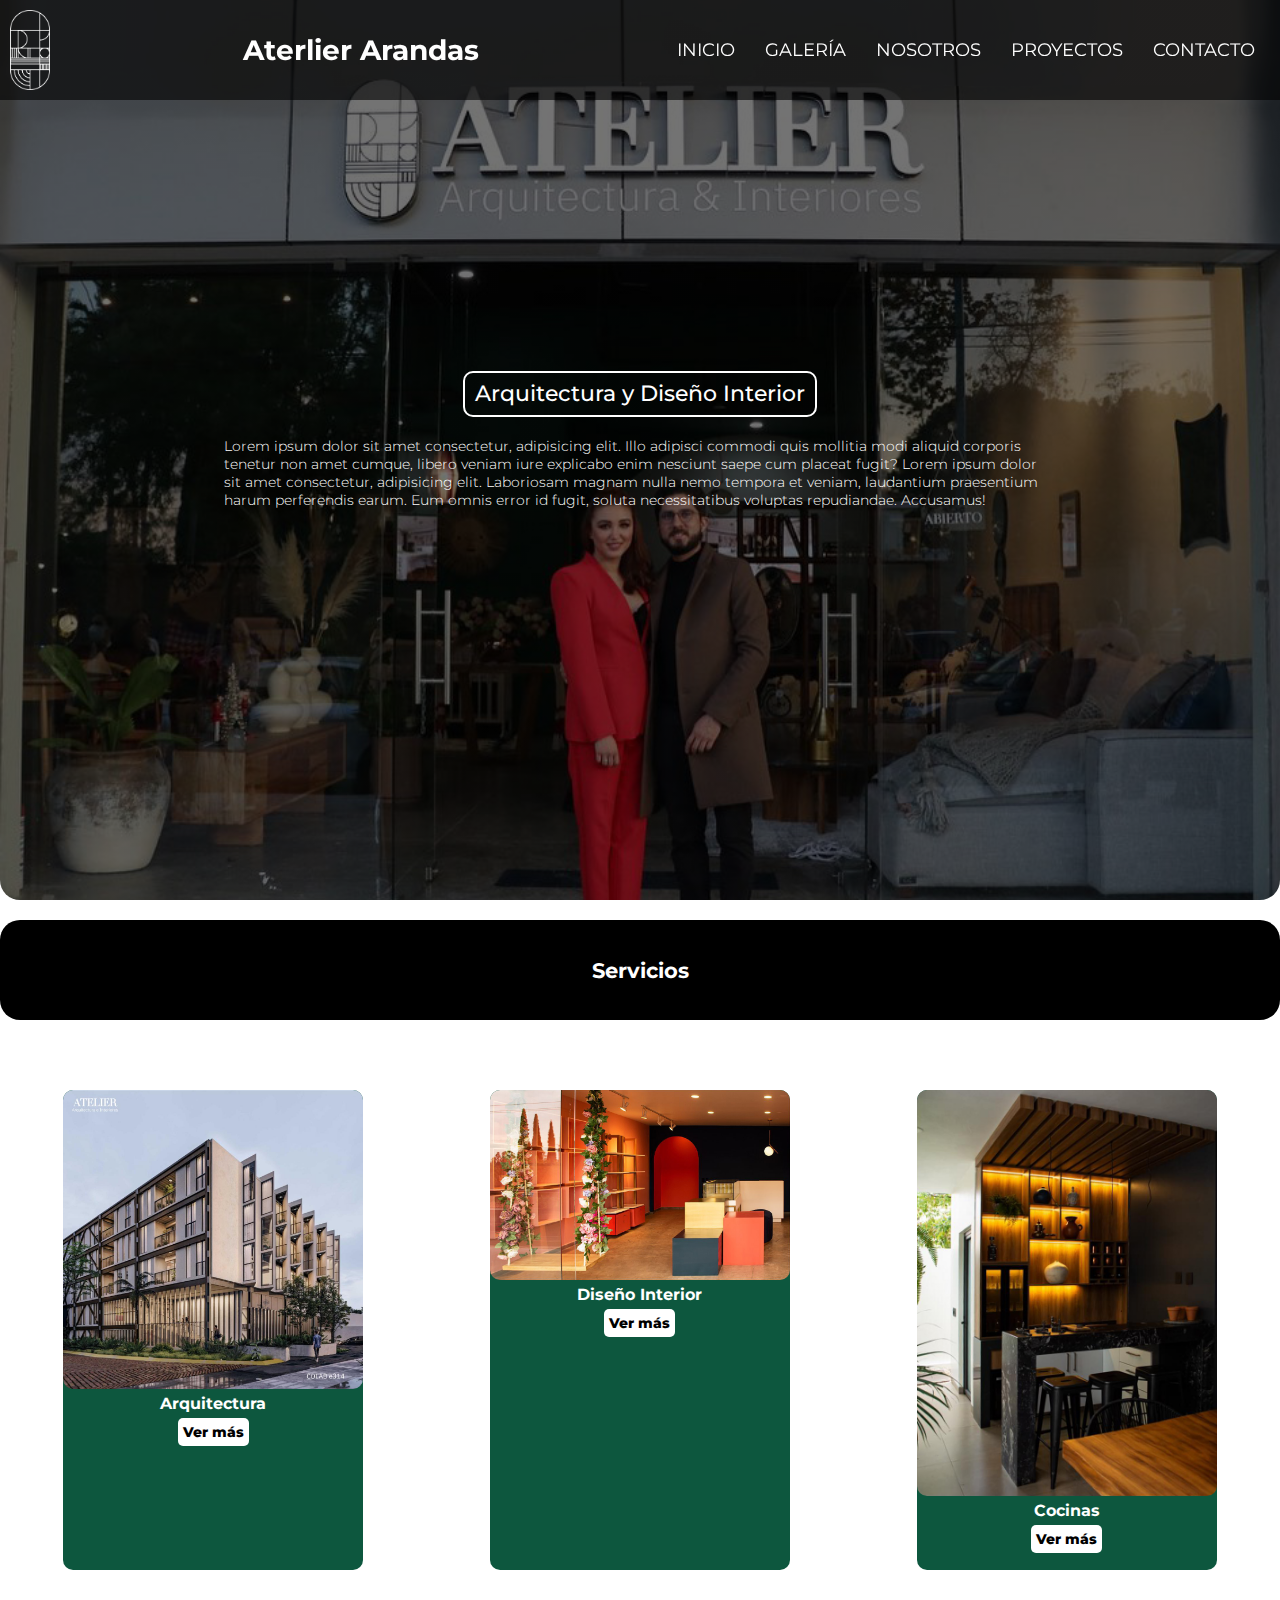
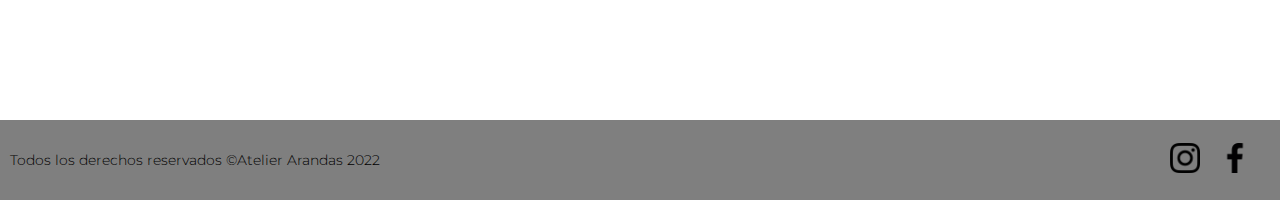
<file: index.html>
<!DOCTYPE html>
<html lang="en">
<head>
    <meta charset="UTF-8">
    <meta http-equiv="X-UA-Compatible" content="IE=edge">
    <meta name="viewport" content="width=device-width, initial-scale=1.0">
    <!-- titulo -->
    <title>Atelier Arandas</title>
    <!-- link estilos -->
    <link rel="stylesheet" href="styles/main.css">
    <!-- fonts -->
    <link rel="preconnect" href="https://fonts.googleapis.com">
    <link rel="preconnect" href="https://fonts.gstatic.com" crossorigin>
    <link href="https://fonts.googleapis.com/css2?family=Montserrat:wght@400;500&display=swap" rel="stylesheet">
</head>
<body>
    <!-- inicio nav -->
    <header>
    <nav>
        <img src="assets/logo-sencillo-blanco.png" alt="LOGOATELIER">
        <h1 id="inicio-regresar"> Aterlier Arandas </h1>
        <ul>
            <li>
                <a href="#inicio-regresar">Inicio</a>
            </li>
            <li>
                <a href="views/galeria.html">Galería</a>
            </li>
            <li>
                <a href="views/nosotros.html">Nosotros</a>
            </li>
            <li>
                <a href="views/proyectos.html">Proyectos</a>
            </li>
            <li>
                <a href="views/contacto.html">Contacto</a>
            </li>
        </ul>
    </nav>
    </header>
    <!-- inicia main -->
    <main>
        <section class="intro">
            <h2>Arquitectura y Diseño Interior</h2>
            <p> Lorem ipsum dolor sit amet consectetur, adipisicing elit. Illo adipisci commodi quis mollitia modi aliquid corporis tenetur non amet cumque, libero veniam iure explicabo enim nesciunt saepe cum placeat fugit? Lorem ipsum dolor sit amet consectetur, adipisicing elit. Laboriosam magnam nulla nemo tempora et veniam, laudantium praesentium harum perferendis earum. Eum omnis error id fugit, soluta necessitatibus voluptas repudiandae. Accusamus!
            </p>
        </section>

        <section class="aside">
            <h2>Servicios</h2>
            <div>
                <div>
                    <img src="assets/bohemia.jpg" alt="arquitectura">
                    <h3> Arquitectura </h3>
                    <a href="">Ver más</a>
                </div>
                <div>
                    <img src="assets/conceptstore.jpg" alt="">
                    <h3> Diseño Interior </h3>
                    <a href=""> Ver más</a>
                </div>
                <div>
                    <img src="assets/cocineta.jpg" alt="">
                    <h3> Cocinas </h3>
                    <a href="">Ver más</a>
                </div>
            </div>
        
        </section>

        <section class="galeria">

        </section>

    </main>



    <!-- incia footer -->
    <footer> 
       <div class="footer-contenedor">
            <span>
                 Todos los derechos reservados ©Atelier Arandas 2022
             </span>
             <div class="links-rrss">
             <div>
                 <a href="https://www.instagram.com/atelierarandas/" target="_blank">
                <img src="assets/logoinstagram.png" alt="Instagram">
                 </a>
             </div>
             <div>
                <a href="https://www.facebook.com/atelierarandas/" target="_blank">
                <img src="assets/logofacebook.png" alt="Facebook">
                </a>
            </div>
            </div>
        </div>
    </footer>
</body>
</html>
</file>
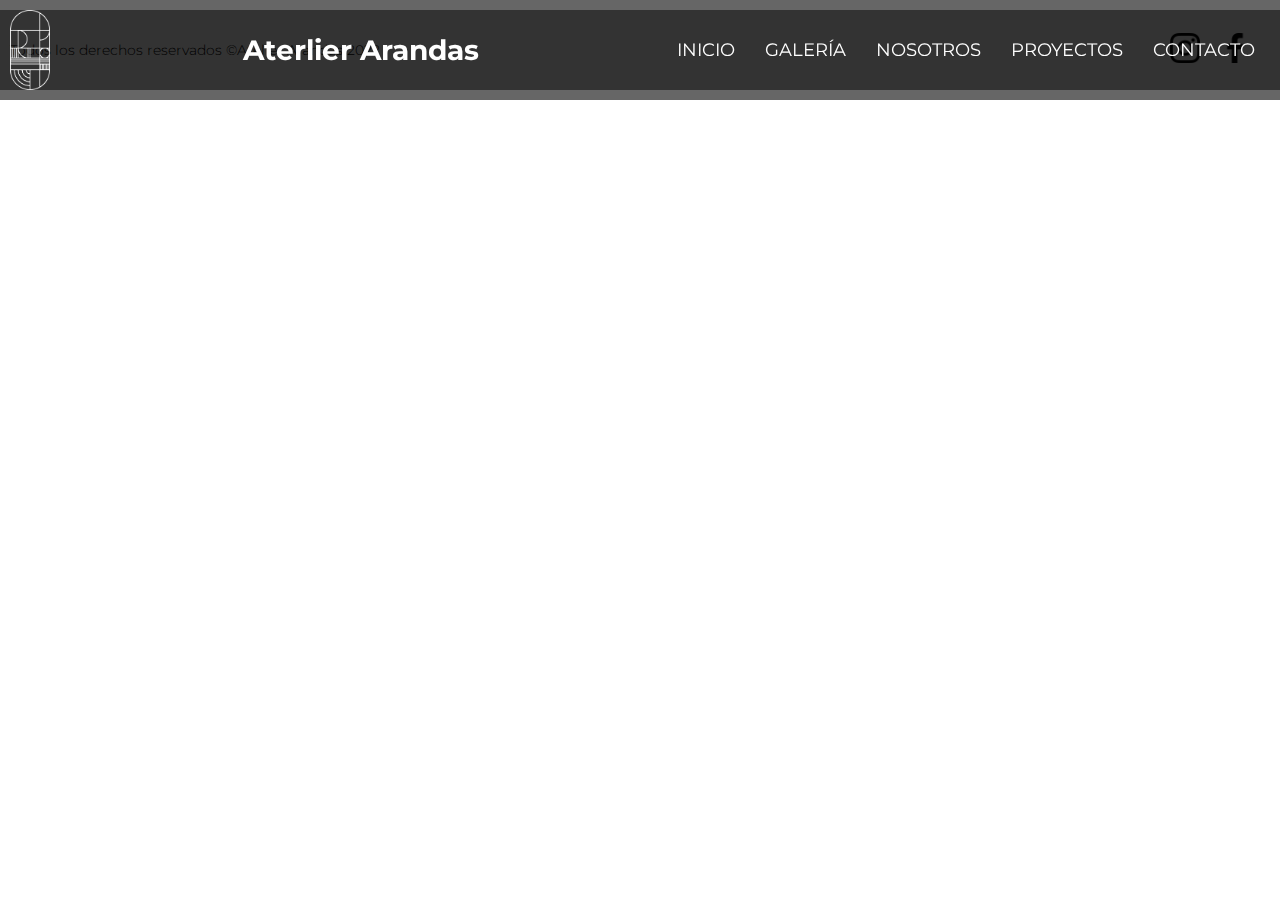
<file: views/contacto.html>
<!DOCTYPE html>
<html lang="en">

<head>
    <meta charset="UTF-8">
    <meta http-equiv="X-UA-Compatible" content="IE=edge">
    <meta name="viewport" content="width=device-width, initial-scale=1.0">
    <!-- título -->
    <title>Contacto</title>
    <!-- link con css -->
    <link rel="stylesheet" href="../styles/main.css">
    <!-- fonts -->
    <link rel="preconnect" href="https://fonts.googleapis.com">
    <link rel="preconnect" href="https://fonts.gstatic.com" crossorigin>
    <link href="https://fonts.googleapis.com/css2?family=Montserrat:wght@400;500&display=swap" rel="stylesheet">
</head>

<body>
    <!-- inicio nav -->
    <header>
        <nav>
            <img src="../assets/logo-sencillo-blanco.png" alt="LOGOATELIER">
            <h1 id="inicio-regresar"> Aterlier Arandas </h1>
            <ul>
                <li>
                    <a href="../index.html">Inicio</a>
                </li>
                <li>
                    <a href="galeria.html">Galería</a>
                </li>
                <li>
                    <a href="nosotros.html">Nosotros</a>
                </li>
                <li>
                    <a href="proyectos.html">Proyectos</a>
                </li>
                <li>
                    <a href="#inicio-regresar">Contacto</a>
                </li>
            </ul>
        </nav>
    </header>

    <!-- inicia main -->
    <main>




    </main>



    <!-- incia footer -->
    <footer>
        <div class="footer-contenedor">
            <span>
                Todos los derechos reservados ©Atelier Arandas 2022
            </span>
            <div class="links-rrss">
                <div>
                    <a href="https://www.instagram.com/atelierarandas/" target="_blank">
                        <img src="../assets/logoinstagram.png" alt="Instagram">
                    </a>
                </div>
                <div>
                    <a href="https://www.facebook.com/atelierarandas/" target="_blank">
                        <img src="../assets/logofacebook.png" alt="Facebook">
                    </a>
                </div>
            </div>
        </div>
    </footer>
</body>

</html>
</file>
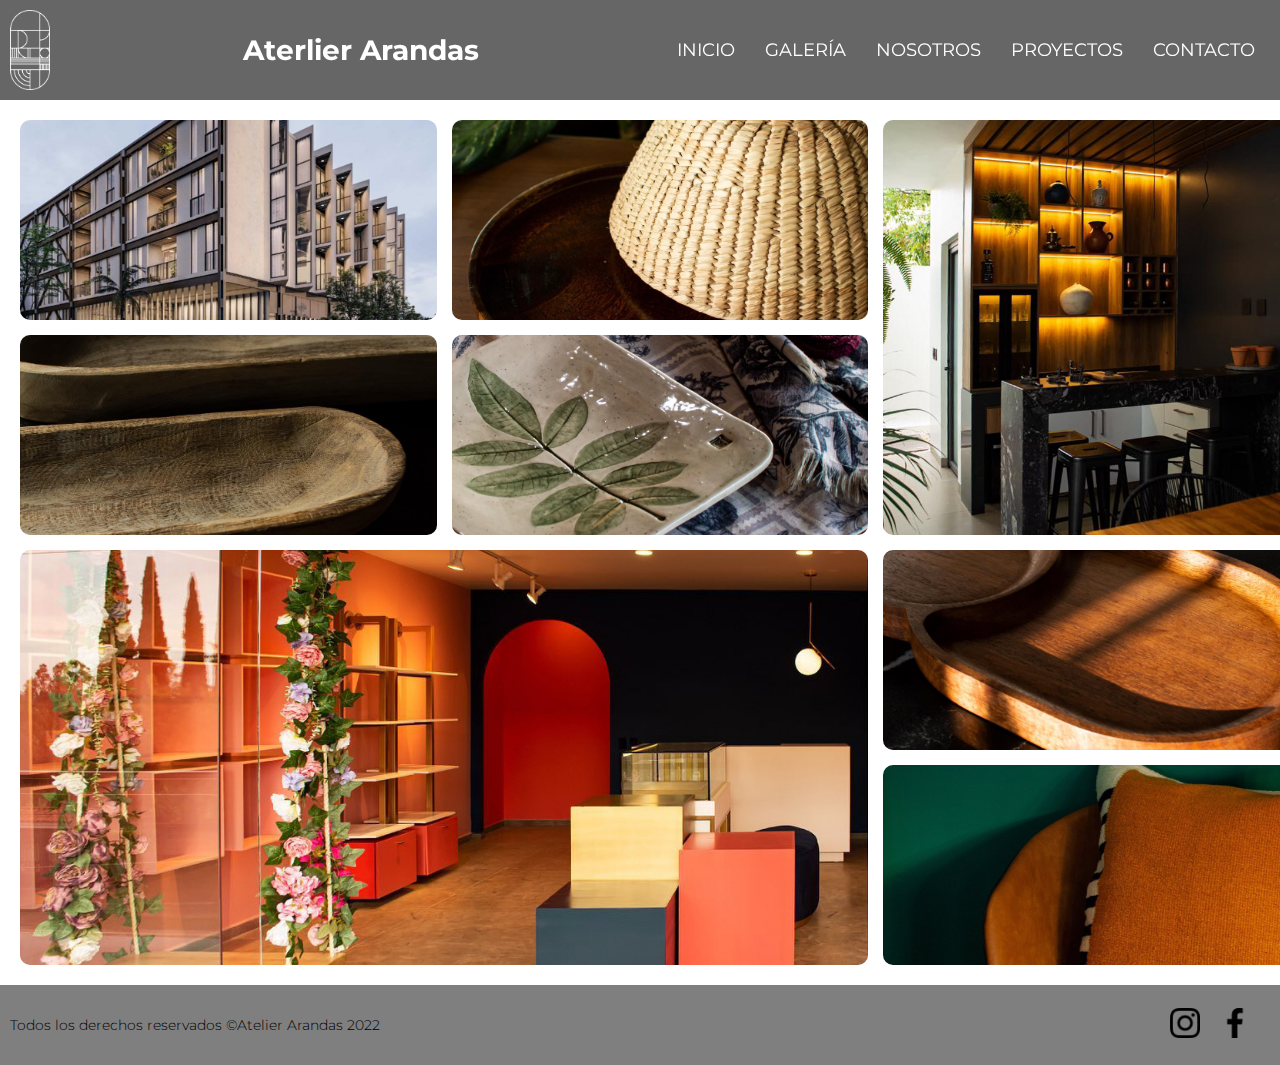
<file: views/galeria.html>
<!DOCTYPE html>
<html lang="en">

<head>
    <meta charset="UTF-8">
    <meta http-equiv="X-UA-Compatible" content="IE=edge">
    <meta name="viewport" content="width=device-width, initial-scale=1.0">
    <!-- título -->
    <title>Galería</title>
    <!-- link con css -->
    <link rel="stylesheet" href="../styles/main.css">
    <!-- fonts -->
    <link rel="preconnect" href="https://fonts.googleapis.com">
    <link rel="preconnect" href="https://fonts.gstatic.com" crossorigin>
    <link href="https://fonts.googleapis.com/css2?family=Montserrat:wght@400;500&display=swap" rel="stylesheet">
</head>

<body>
    <!-- inicio nav -->
    <header>
        <nav>
            <img src="../assets/logo-sencillo-blanco.png" alt="LOGOATELIER">
            <h1 id="inicio-regresar"> Aterlier Arandas </h1>
            <ul>
                <li>
                    <a href="../index.html">Inicio</a>
                </li>
                <li>
                    <a href="#inicio-regresar">Galería</a>
                </li>
                <li>
                    <a href="nosotros.html">Nosotros</a>
                </li>
                <li>
                    <a href="proyectos.html">Proyectos</a>
                </li>
                <li>
                    <a href="contacto.html">Contacto</a>
                </li>
            </ul>
        </nav>
    </header>

    <!-- inicia main -->
    <main>
        <section class="galeria">
            <div class="grid-container">
                <img src="../assets/bohemia.jpg" alt="arquitectura">
            </div>
            <div class="grid-container">
                <img src="../assets/charola.jpg" alt="diseño interior">
            </div>
            <div class="grid-container img-vrt">
                <img src="../assets/cocineta.jpg" alt="cocinas">
            </div>
            <div class="grid-container">
                <img src="../assets/piezas.jpg" alt="diseño interior">
            </div>
            <div class="grid-container">
                <img src="../assets/platotextil.jpg" alt="diseño interior">
            </div>
            <div class="grid-container img-hrz">
                <img src="../assets/conceptstore.jpg" alt="diseño interior">
            </div>
            <div class="grid-container">
                <img src="../assets/reposador.jpg" alt="diseño interior">
            </div>
            <div class="grid-container">
                <img src="../assets/silla.jpg" alt="diseño interior">
            </div>
        </section>



    </main>

    <!-- incia footer -->
    <footer>
        <div class="footer-contenedor">
            <span>
                Todos los derechos reservados ©Atelier Arandas 2022
            </span>
            <div class="links-rrss">
                <div>
                    <a href="https://www.instagram.com/atelierarandas/" target="_blank">
                        <img src="../assets/logoinstagram.png" alt="Instagram">
                    </a>
                </div>
                <div>
                    <a href="https://www.facebook.com/atelierarandas/" target="_blank">
                        <img src="../assets/logofacebook.png" alt="Facebook">
                    </a>
                </div>
            </div>
        </div>
    </footer>
</body>

</html>
</file>
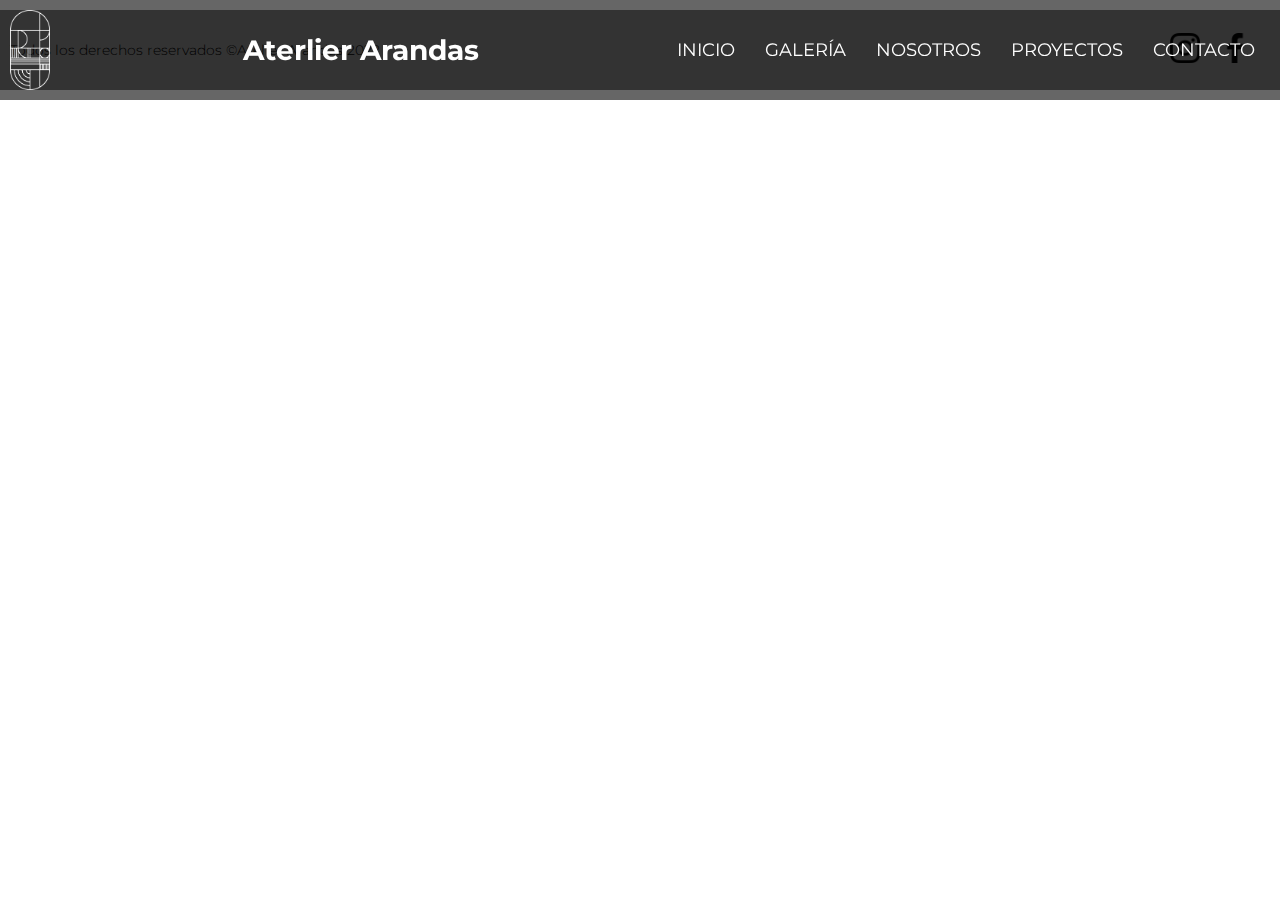
<file: views/nosotros.html>
<!DOCTYPE html>
<html lang="en">

<head>
    <meta charset="UTF-8">
    <meta http-equiv="X-UA-Compatible" content="IE=edge">
    <meta name="viewport" content="width=device-width, initial-scale=1.0">
    <!-- título -->
    <title>Nosotros</title>
    <!-- link con css -->
    <link rel="stylesheet" href="../styles/main.css">
    <!-- fonts -->
    <link rel="preconnect" href="https://fonts.googleapis.com">
    <link rel="preconnect" href="https://fonts.gstatic.com" crossorigin>
    <link href="https://fonts.googleapis.com/css2?family=Montserrat:wght@400;500&display=swap" rel="stylesheet">
</head>

<body>
    <!-- inicio nav -->
    <header>
        <nav>
            <img src="../assets/logo-sencillo-blanco.png" alt="LOGOATELIER">
            <h1 id="inicio-regresar"> Aterlier Arandas </h1>
            <ul>
                <li>
                    <a href="../index.html">Inicio</a>
                </li>
                <li>
                    <a href="galeria.html">Galería</a>
                </li>
                <li>
                    <a href="#inicio-regresar">Nosotros</a>
                </li>
                <li>
                    <a href="proyectos.html">Proyectos</a>
                </li>
                <li>
                    <a href="contacto.html">Contacto</a>
                </li>
            </ul>
        </nav>
    </header>

    <!-- inicia main -->
    <main>




    </main>



    <!-- incia footer -->
    <footer>
        <div class="footer-contenedor">
            <span>
                Todos los derechos reservados ©Atelier Arandas 2022
            </span>
            <div class="links-rrss">
                <div>
                    <a href="https://www.instagram.com/atelierarandas/" target="_blank">
                        <img src="../assets/logoinstagram.png" alt="Instagram">
                    </a>
                </div>
                <div>
                    <a href="https://www.facebook.com/atelierarandas/" target="_blank">
                        <img src="../assets/logofacebook.png" alt="Facebook">
                    </a>
                </div>
            </div>
        </div>
    </footer>
</body>

</html>
</file>
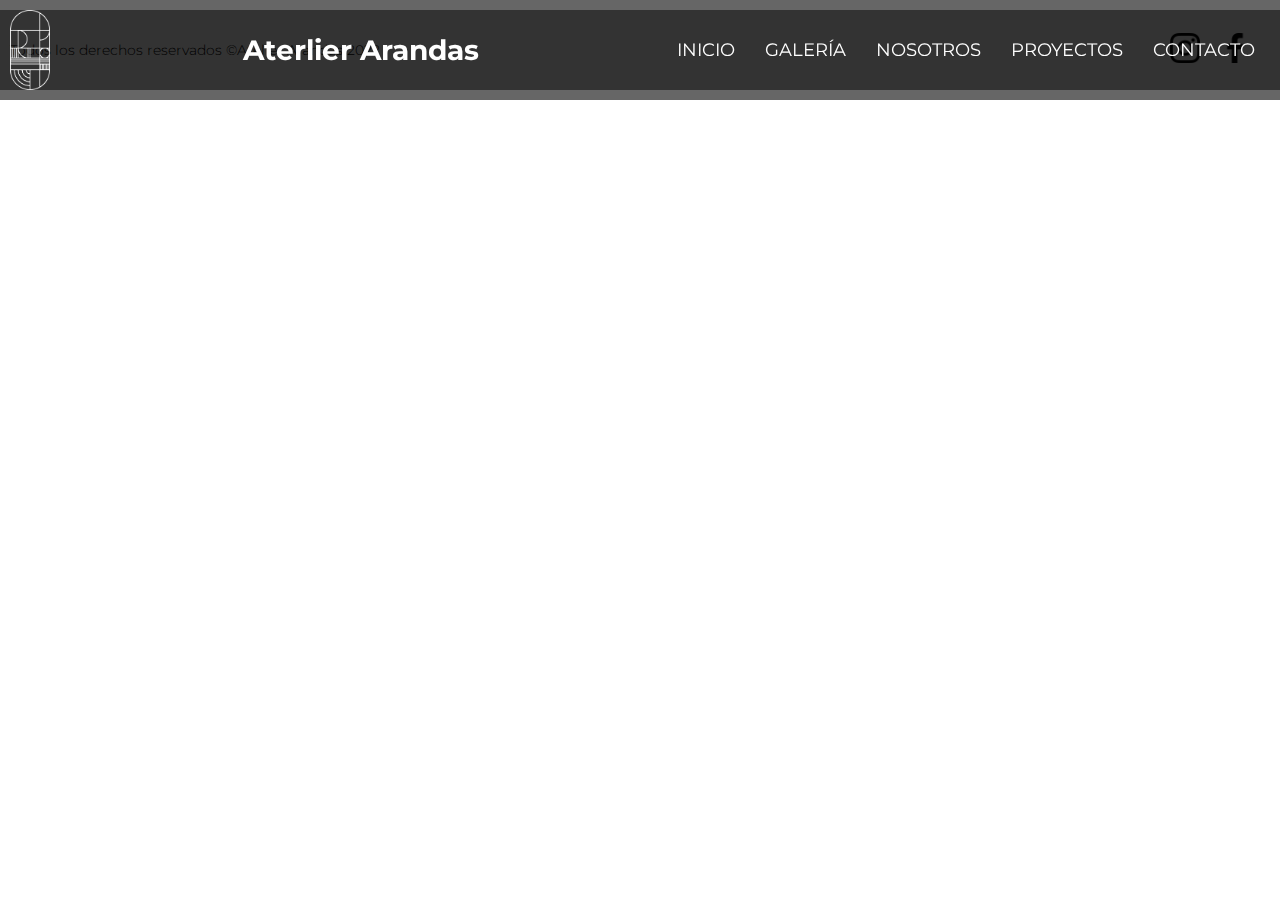
<file: views/proyectos.html>
<!DOCTYPE html>
<html lang="en">

<head>
    <meta charset="UTF-8">
    <meta http-equiv="X-UA-Compatible" content="IE=edge">
    <meta name="viewport" content="width=device-width, initial-scale=1.0">
    <!-- título -->
    <title>Proyectos</title>
    <!-- link con css -->
    <link rel="stylesheet" href="../styles/main.css">
    <!-- fonts -->
    <link rel="preconnect" href="https://fonts.googleapis.com">
    <link rel="preconnect" href="https://fonts.gstatic.com" crossorigin>
    <link href="https://fonts.googleapis.com/css2?family=Montserrat:wght@400;500&display=swap" rel="stylesheet">
</head>

<body>
    <!-- inicio nav -->
    <header>
        <nav>
            <img src="../assets/logo-sencillo-blanco.png" alt="LOGOATELIER">
            <h1 id="inicio-regresar"> Aterlier Arandas </h1>
            <ul>
                <li>
                    <a href="../index.html">Inicio</a>
                </li>
                <li>
                    <a href="galeria.html">Galería</a>
                </li>
                <li>
                    <a href="nosotros.html">Nosotros</a>
                </li>
                <li>
                    <a href="#inicio-regresar">Proyectos</a>
                </li>
                <li>
                    <a href="contacto.html">Contacto</a>
                </li>
            </ul>
        </nav>
    </header>

    <!-- inicia main -->
    <main>




    </main>



    <!-- incia footer -->
    <footer>
        <div class="footer-contenedor">
            <span>
                Todos los derechos reservados ©Atelier Arandas 2022
            </span>
            <div class="links-rrss">
                <div>
                    <a href="https://www.instagram.com/atelierarandas/" target="_blank">
                        <img src="../assets/logoinstagram.png" alt="Instagram">
                    </a>
                </div>
                <div>
                    <a href="https://www.facebook.com/atelierarandas/" target="_blank">
                        <img src="../assets/logofacebook.png" alt="Facebook">
                    </a>
                </div>
            </div>
        </div>
    </footer>
</body>

</html>
</file>
<file: styles/main.css>
*{
    margin:0;
    padding: 0;
    box-sizing: border-box;
}
body{
    font-family: 'Montserrat', sans-serif;
    font-weight: 300;
    font-size: 14px;
}
/* header */
header{
    position: fixed;
    top: 0px;
    z-index: 10;
}
header nav {
    display: flex;
    justify-content:space-between;
    align-items: center;
    width: 100vw;
    height: 100px;
    background-color: rgba(0, 0, 0, 0.600);
    padding: 10px;
}
header nav img {
    height: 80px;
    margin: 10px 10px 10px 0px;
}

header nav h1 {
    color: white;
}

header nav ul {
    display: flex;
    list-style: none;
}

header nav ul li a {
    text-decoration: none;
    color: white;
    font-weight: 400;
    text-transform: uppercase;
    font-size: 18px;
    margin: 15px;
    transition: .3s ease;
}
/* inicio transiciones */
header nav ul li a:hover{
    font-weight: 900;
    color: #0d573e;
}


/* main */
.intro {
    width: 100%;
    height: 100vh;
    background: linear-gradient(rgba(0, 0, 0, 0.550),rgba(0, 0, 0, 0.550)), url(../assets/atelier-ppal-background.jpg);
    border-radius: 0px 0px 20px 20px;
    background-position: center;
    background-repeat: no-repeat;
    background-size: cover;
    background-attachment: fixed;
    display: flex;
    flex-direction: column;
    justify-content: center;
    align-items: center;
    color: #ffffff;
    padding: 10px;
}

.intro h2 {
    font-weight: 500;
    font-size: 22px;
    line-height: 22px;
    border: 2px solid white;
    padding: 10px;
    border-radius: 10px;
}
.intro p {
    margin: 20px;
    width: 65vw;
}

.aside h2 {
    background-color: black;
    height: 100px;
    border-radius: 20px;
    color: white;
    width: 100%;
    text-align: center;
    display: flex;
    justify-content: center;
    align-items: center;
    padding: 10px;
    margin-top: 20px;
}
.aside > div {
    display: flex;
    justify-content:space-around;
    align-items: center;
    margin-top: 50px;
    flex-wrap: wrap;
}
.aside div div img {
    width: 100%;
    border-radius: 10px;
}

.aside div div {
    border-radius: 10px;
    width: 300px;
    height: 480px;
    text-align: center;
    background-color: #0d573e;
    color: white;
    margin: 20px 10px 10px 10px;
    transition: .3s ease;
}
/* inicio transiciones */
.aside div div:hover {
        /* INICIO TRANSFORM */
        transform: rotateZ(45deg);
        /* transform: scale(0.5,.05); */
        /* transform: skew(10deg,10deg); */
}

/* inicio animaciones */
@keyframes rotate {
    0% {
        transform: rotateZ(0deg);
        opacity: 1;
    }

    100% {
        transform: rotate(360deg);
        opacity: 1;
    }
}

.aside div div h3 {
    margin-bottom: 10px;
}

.aside div div a {
    text-decoration: none;
    color: #000000;
    background-color: white;
    font-weight: 800;
    padding: 5px;
    border-radius: 5px;
}

.galeria {
    width: 100%;
    margin: 120px 20px 20px 20px;
    display: grid;
    grid-template-columns: repeat(3,1fr);
    grid-auto-rows: 200px;
    gap: 15px;
}

.galeria div img{
    width: 100%;
    height: 100%;
    border-radius: 10px;
    object-fit: cover;
}

.img-vrt{
    grid-row-start: span 2;
}

.img-hrz{
    grid-column-start: span 2;
    grid-row-start: span 2;
}

/* footer */

.footer-contenedor {
    display: flex;
    background-color: rgba(0, 0, 0, 0.500);
    justify-content: space-between;
    align-items: center;
    height: 80px;
    width: 100vw;
    padding: 10px;
    margin-top: 10px;
}

footer div span {
    margin-right: 20vw;
}

.links-rrss {
    display: flex;
    padding: 10px;
}

.footer-contenedor a img {
    width: 30px;
    height: 30px;
    margin: 10px;
    /* agrego animacion */
    animation-name: rotate;
    animation-duration: 3s;
    animation-delay: 1s;
    animation-iteration-count: infinite;
    animation-timing-function: ease;
}

/* media querys */

@media screen and (max-width: 900px) {
    .galeria{
        grid-template-columns: repeat(2, 1fr);
        grid-auto-rows: 200px;
    }
    .grid-container{
        grid-column: span 1;
        grid-row: span 1;
    }
    .img-vrt{
        grid-row-start: span 2;
    }
    .img-hrz {
        grid-column-start: span 2;
    }
}

@media screen and (max-width: 675px) {
    header nav {
        flex-direction: column;
        height: auto;
    }
    .intro h2 {
        font-size: 18px;
    }
    header nav ul {
        flex-direction: column;
        text-align: center;
    }
}

@media screen and (max-width: 500px) {
    .galeria{
        grid-template-columns: 1fr;
    }
    .grid-container {
        grid-column: span 1;
        grid-row: span 1;
    }
    
}
</file>
